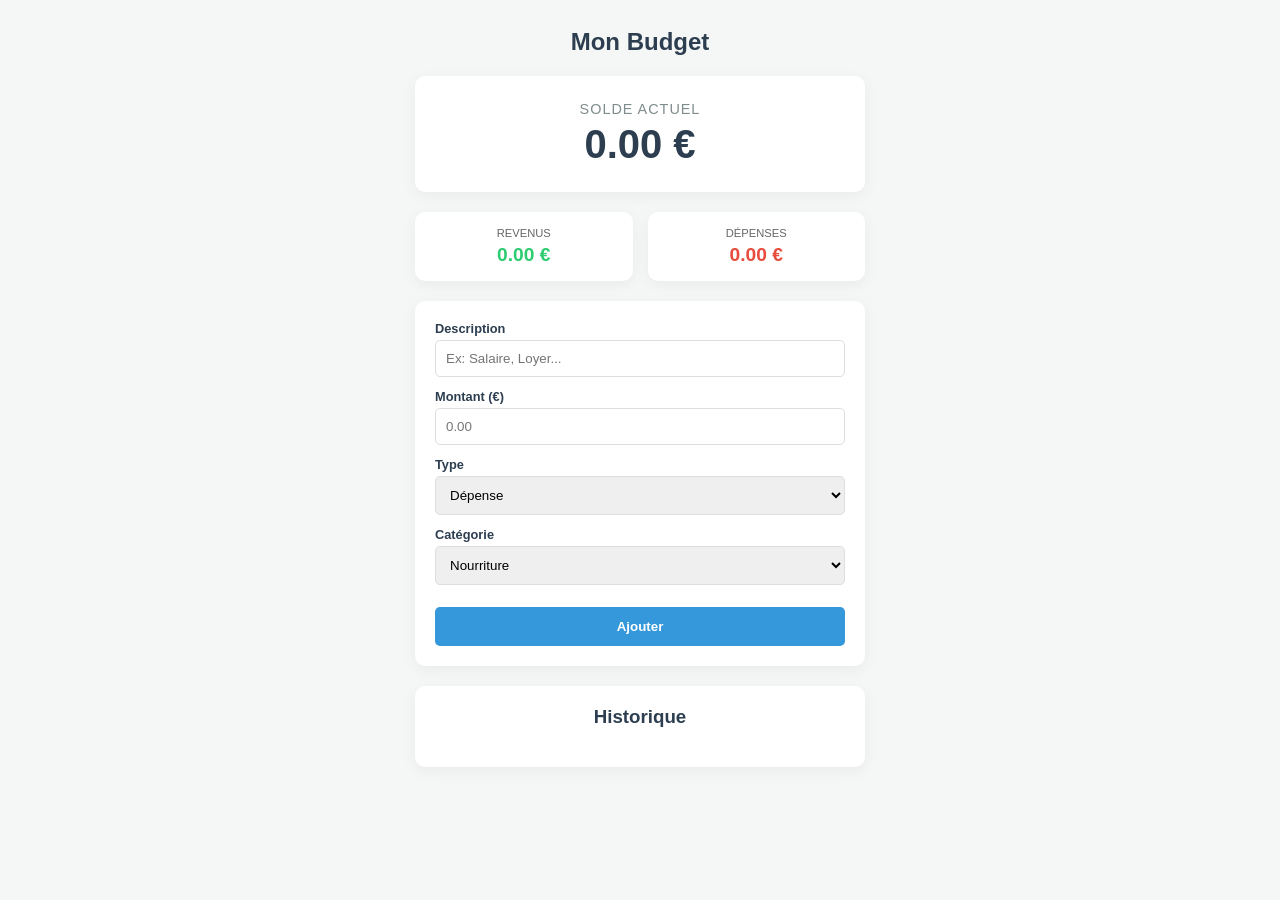
<file: index.html>
<!DOCTYPE html>
<html lang="fr">
<head>
    <meta charset="UTF-8">
    <meta name="viewport" content="width=device-width, initial-scale=1.0">
    <title>Gestion de Budget</title>
    <link rel="stylesheet" href="style.css">
</head>
<body>

<div class="container">
    <h2>Mon Budget</h2>

    <div class="card solde-card">
        <div class="solde-label">Solde Actuel</div>
        <div id="solde">0.00 €</div>
    </div>

    <div class="summary-grid">
        <div class="summary-item">
            <div class="label">Revenus</div>
            <div id="total-revenus" class="val val-income">0.00 €</div>
        </div>
        <div class="summary-item">
            <div class="label">Dépenses</div>
            <div id="total-depenses" class="val val-expense">0.00 €</div>
        </div>
    </div>

    <div class="card">
        <form id="transaction-form">
            <div class="form-group">
                <label>Description</label>
                <input type="text" id="description" placeholder="Ex: Salaire, Loyer..." required>
            </div>
            <div class="form-group">
                <label>Montant (€)</label>
                <input type="number" id="amount" step="0.01" min="0" placeholder="0.00" required>
            </div>
            <div class="form-group">
                <label>Type</label>
                <select id="type">
                    <option value="depense">Dépense</option>
                    <option value="revenu">Revenu</option>
                </select>
            </div>
            <div class="form-group">
                <label>Catégorie</label>
                <select id="category">
                    <option value="nourriture">Nourriture</option>
                    <option value="transport">Transport</option>
                    <option value="logement">Logement</option>
                    <option value="loisirs">Loisirs</option>
                    <option value="salaire">Salaire</option>
                </select>
            </div>
            <button type="submit">Ajouter</button>
        </form>
    </div>

    <div class="card">
        <h3>Historique</h3>
        <ul id="history-list"></ul>
    </div>
</div>

<script src="app.js"></script>
</body>
</html>
</file>
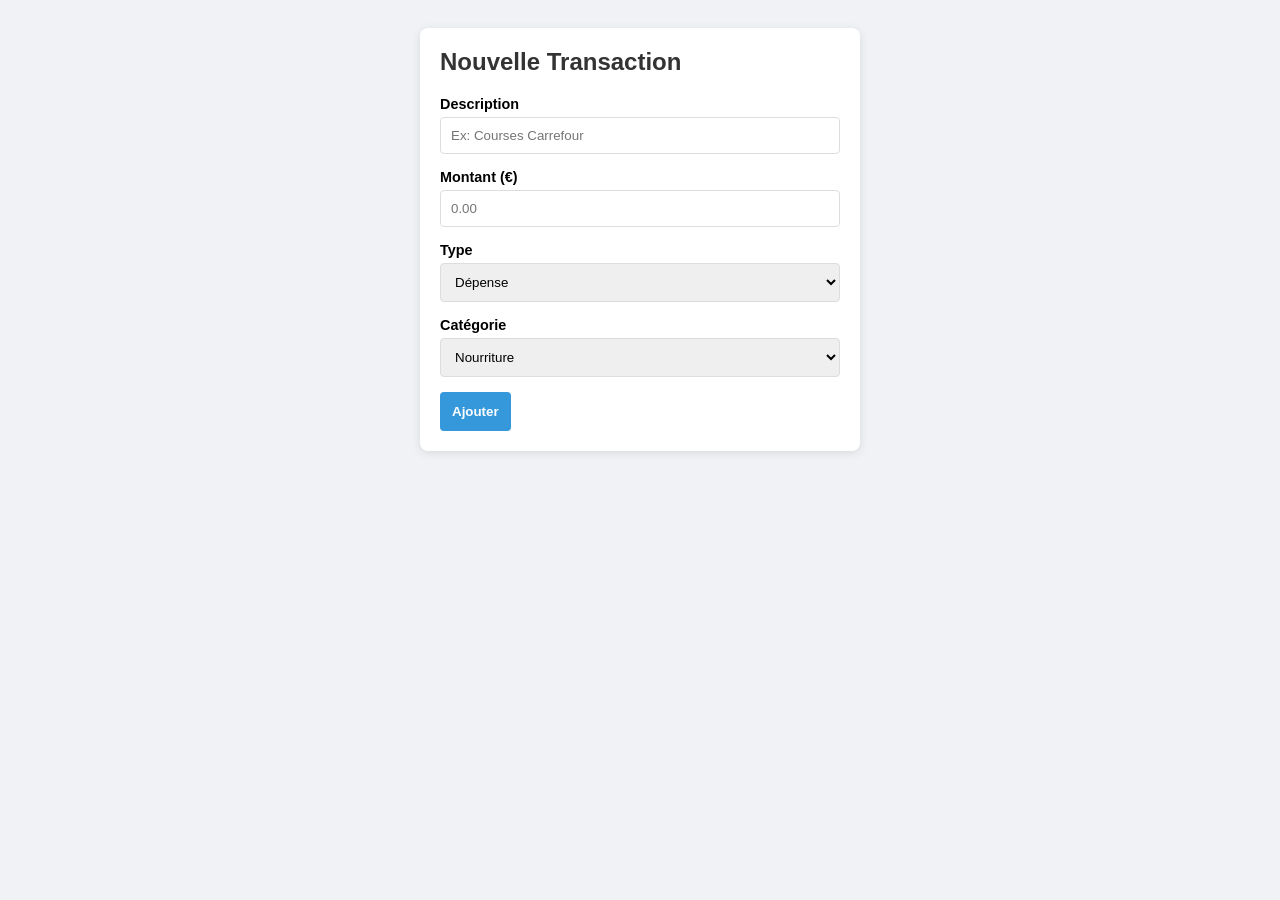
<file: .github/index.html>
<!DOCTYPE html>
<html lang="fr">
<head>
    <meta charset="UTF-8">
    <meta name="viewport" content="width=device-width, initial-scale=1.0">
    <title>Ajouter une Transaction - Budget App</title>
    <style>
        body {
            font-family: sans-serif;
            display: flex;
            justify-content: center;
            padding: 20px;
            background-color: #f0f2f5;
        }
        .card {
            background: white;
            padding: 20px;
            border-radius: 8px;
            box-shadow: 0 2px 10px rgba(0,0,0,0.1);
            width: 100%;
            max-width: 400px;
        }
        h2 { margin-top: 0; color: #333; }
        .form-group { margin-bottom: 15px; display: flex; flex-direction: column; }
        label { margin-bottom: 5px; font-weight: bold; font-size: 0.9em; }
        input, select { padding: 10px; border: 1px solid #ddd; border-radius: 4px; }
        button {
            background-color: #3498db;
            color: white;
            border: none;
            padding: 12px;
            border-radius: 4px;
            cursor: pointer;
            font-weight: bold;
            transition: background 0.2s;
        }
        button:hover { background-color: #2980b9; }
    </style>
</head>
<body>

<div class="card">
    <h2>Nouvelle Transaction</h2>
    <form id="transaction-form">
        <div class="form-group">
            <label for="description">Description</label>
            <input type="text" id="description" placeholder="Ex: Courses Carrefour" required>
        </div>

        <div class="form-group">
            <label for="amount">Montant (€)</label>
            <input type="number" id="amount" step="0.01" placeholder="0.00" required>
        </div>

        <div class="form-group">
            <label for="type">Type</label>
            <select id="type">
                <option value="depense">Dépense</option>
                <option value="revenu">Revenu</option>
            </select>
        </div>

        <div class="form-group">
            <label for="category">Catégorie</label>
            <select id="category">
                <option value="nourriture">Nourriture</option>
                <option value="transport">Transport</option>
                <option value="logement">Logement</option>
                <option value="loisirs">Loisirs</option>
            </select>
        </div>

        <button type="submit">Ajouter</button>
    </form>
</div>

<script src="app.js"></script>
</body>
</html>
</file>
<file: style.css>
:root {
    --bg-color: #f4f7f6;
    --card-bg: #ffffff;
    --primary: #3498db;
    --income: #2ecc71;
    --expense: #e74c3c;
    --text: #2c3e50;
}

body {
    font-family: 'Segoe UI', sans-serif;
    background-color: var(--bg-color);
    display: flex;
    justify-content: center;
    padding: 20px;
    color: var(--text);
}

.container {
    width: 100%;
    max-width: 450px;
}

.card {
    background: var(--card-bg);
    padding: 20px;
    border-radius: 10px;
    box-shadow: 0 4px 15px rgba(0,0,0,0.05);
    margin-bottom: 20px;
}

h2, h3 { 
    margin-top: 0; 
    text-align: center; 
}

.solde-card {
    text-align: center;
    padding: 25px;
    background: #fff;
}

.solde-label { 
    font-size: 0.9rem; 
    color: #7f8c8d; 
    text-transform: uppercase; 
    letter-spacing: 1px; 
}

#solde { 
    font-size: 2.5rem; 
    font-weight: bold; 
    margin-top: 5px; 
}

.summary-grid {
    display: grid;
    grid-template-columns: 1fr 1fr;
    gap: 15px;
    margin-bottom: 20px;
}

.summary-item {
    text-align: center;
    padding: 15px;
    border-radius: 10px;
    background: var(--card-bg);
    box-shadow: 0 4px 15px rgba(0,0,0,0.05);
}

.label { 
    font-size: 0.7rem; 
    color: #666; 
    text-transform: uppercase; 
}

.val { 
    font-size: 1.2rem; 
    font-weight: bold; 
    margin-top: 5px; 
}

.val-income { color: var(--income); }
.val-expense { color: var(--expense); }

.form-group { 
    margin-bottom: 12px; 
    display: flex; 
    flex-direction: column; 
}

label { 
    margin-bottom: 4px; 
    font-weight: bold; 
    font-size: 0.8rem; 
}

input, select { 
    padding: 10px; 
    border: 1px solid #ddd; 
    border-radius: 5px; 
}

button {
    width: 100%;
    background-color: var(--primary);
    color: white;
    border: none;
    padding: 12px;
    border-radius: 5px;
    cursor: pointer;
    font-weight: bold;
    margin-top: 10px;
}

#history-list { 
    list-style: none; 
    padding: 0; 
    margin: 0; 
}

.transaction-item {
    display: flex;
    justify-content: space-between;
    align-items: center;
    padding: 12px;
    border-left: 5px solid #ddd;
    margin-bottom: 8px;
    background: #fff;
    border-radius: 4px;
}

.transaction-item.revenu { border-left-color: var(--income); }
.transaction-item.depense { border-left-color: var(--expense); }

.info { 
    display: flex; 
    flex-direction: column; 
}

.info span { 
    font-size: 0.7rem; 
    color: #95a5a6; 
}

.amount { font-weight: bold; }
.revenu .amount { color: var(--income); }
.depense .amount { color: var(--expense); }
</file>
